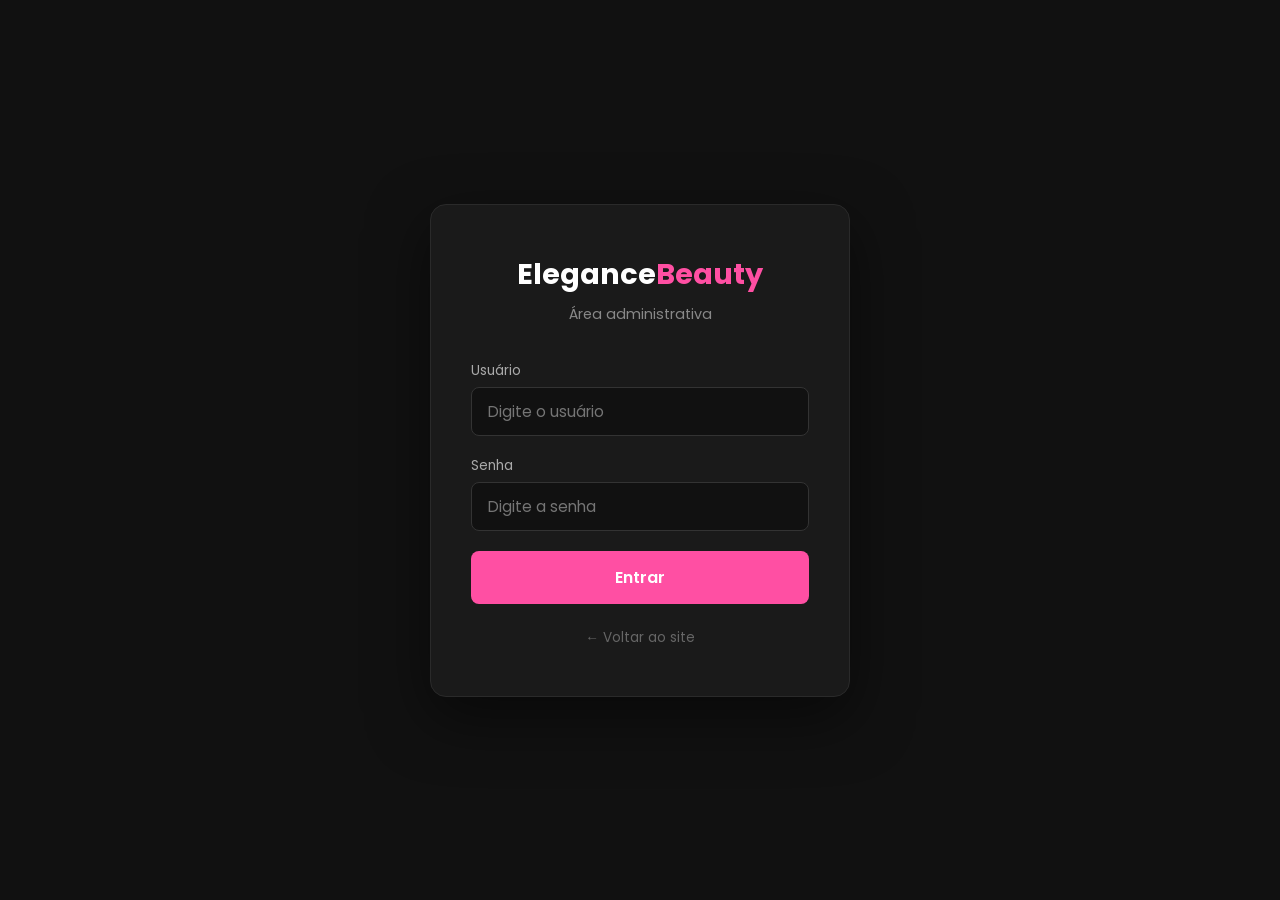
<file: login.html>
<!DOCTYPE html>
<html lang="pt-br">
<head>
  <meta charset="UTF-8">
  <meta name="viewport" content="width=device-width, initial-scale=1.0">
  <title>Login - Elegance Beauty</title>
  <link href="https://fonts.googleapis.com/css2?family=Poppins:wght@300;400;500;600;700&display=swap" rel="stylesheet">
  <style>
    *, *::before, *::after { margin: 0; padding: 0; box-sizing: border-box; }

    body {
      font-family: 'Poppins', sans-serif;
      background: #111;
      color: #fff;
      min-height: 100vh;
      display: flex;
      align-items: center;
      justify-content: center;
    }

    .login-box {
      background: #1a1a1a;
      border: 1px solid #2a2a2a;
      border-radius: 16px;
      padding: 48px 40px;
      width: 100%;
      max-width: 420px;
      box-shadow: 0 20px 60px rgba(0,0,0,0.5);
    }

    .logo {
      font-size: 1.8rem;
      font-weight: 700;
      text-align: center;
      margin-bottom: 8px;
    }

    .logo span { color: #ff4fa3; }

    .subtitulo {
      text-align: center;
      color: #888;
      font-size: 0.9rem;
      margin-bottom: 36px;
    }

    label {
      display: block;
      font-size: 0.85rem;
      color: #aaa;
      margin-bottom: 6px;
    }

    input {
      width: 100%;
      padding: 12px 16px;
      background: #111;
      border: 1px solid #333;
      border-radius: 8px;
      color: #fff;
      font-family: 'Poppins', sans-serif;
      font-size: 0.95rem;
      margin-bottom: 20px;
      transition: border-color 0.2s;
      outline: none;
    }

    input:focus { border-color: #ff4fa3; }

    button {
      width: 100%;
      padding: 14px;
      background: #ff4fa3;
      color: #fff;
      border: none;
      border-radius: 8px;
      font-family: 'Poppins', sans-serif;
      font-size: 1rem;
      font-weight: 600;
      cursor: pointer;
      transition: background 0.2s, transform 0.1s;
    }

    button:hover { background: #e03d90; }
    button:active { transform: scale(0.98); }
    button:disabled { background: #555; cursor: not-allowed; }

    .erro {
      background: rgba(255, 80, 80, 0.12);
      border: 1px solid rgba(255, 80, 80, 0.3);
      color: #ff6b6b;
      border-radius: 8px;
      padding: 12px 16px;
      font-size: 0.88rem;
      margin-bottom: 20px;
      display: none;
    }

    .voltar {
      display: block;
      text-align: center;
      margin-top: 24px;
      color: #666;
      font-size: 0.85rem;
      text-decoration: none;
      transition: color 0.2s;
    }

    .voltar:hover { color: #ff4fa3; }
  </style>
</head>
<body>

  <div class="login-box">
    <div class="logo">Elegance<span>Beauty</span></div>
    <p class="subtitulo">Área administrativa</p>

    <div class="erro" id="erro">Usuário ou senha incorretos.</div>

    <label for="usuario">Usuário</label>
    <input type="text" id="usuario" placeholder="Digite o usuário" autocomplete="username">

    <label for="senha">Senha</label>
    <input type="password" id="senha" placeholder="Digite a senha" autocomplete="current-password">

    <button id="btn-login">Entrar</button>

    <a href="index.html" class="voltar">← Voltar ao site</a>
  </div>

  <script>
    // Credenciais simples — troque conforme necessário
    const USUARIO_CORRETO = 'admin';
    const SENHA_CORRETA   = 'admin123';

    const btnLogin = document.getElementById('btn-login');
    const erroEl   = document.getElementById('erro');

    function tentarLogin() {
      const usuario = document.getElementById('usuario').value.trim();
      const senha   = document.getElementById('senha').value;

      if (usuario === USUARIO_CORRETO && senha === SENHA_CORRETA) {
        sessionStorage.setItem('admin_logado', 'true');
        window.location.href = 'admin.html';
      } else {
        erroEl.style.display = 'block';
        document.getElementById('senha').value = '';
        document.getElementById('senha').focus();
      }
    }

    btnLogin.addEventListener('click', tentarLogin);

    document.addEventListener('keydown', (e) => {
      if (e.key === 'Enter') tentarLogin();
    });
  </script>

</body>
</html>
</file>
